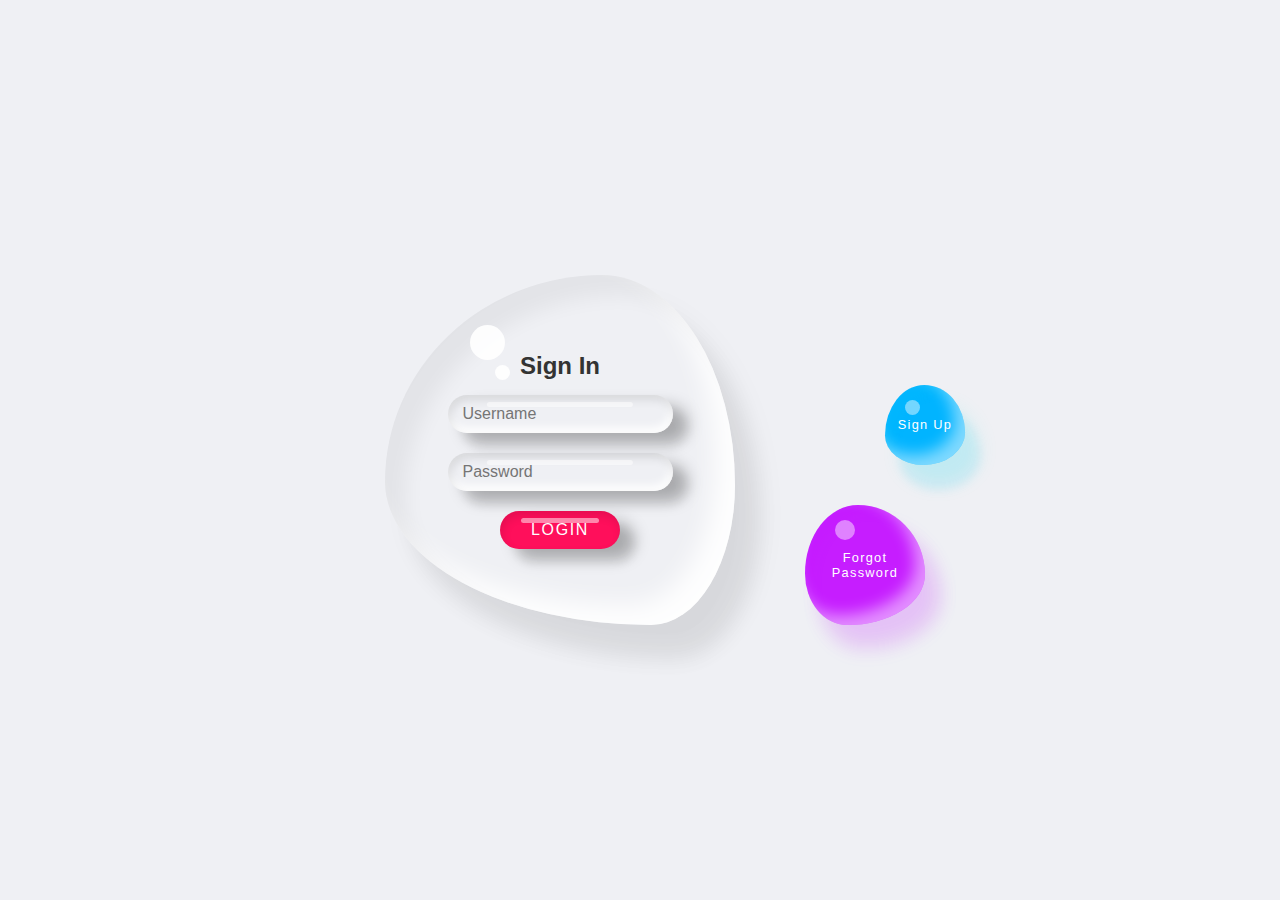
<file: index.html>
<html lang="en">
<head>
    <meta charset="UTF-8">
    <meta http-equiv="X-UA-Compatible" content="IE=edge">
    <meta name="viewport" content="width=device-width, initial-scale=1.0">
    <link rel="stylesheet" href="styles.css">
    <title>Login</title>
</head>
<body>
    <div class="container">
        <div class="drop">
            <div class="content">
                <h2>Sign In</h2>
                <form action="">
                    <div class="inputBox">
                        <input type="text" placeholder="Username">
                    </div>
                    <div class="inputBox">
                        <input type="password" placeholder="Password">
                    </div>
                    <div class="inputBox">
                        <input type="submit" value="Login">
                    </div>
                </form>
            </div>
        </div>
        <a href="fp.html" class="btns">Forgot <br> Password</a>
        <a href="#" class="btns signup">Sign Up</a>
    </div>
</body>
</html>
</file>
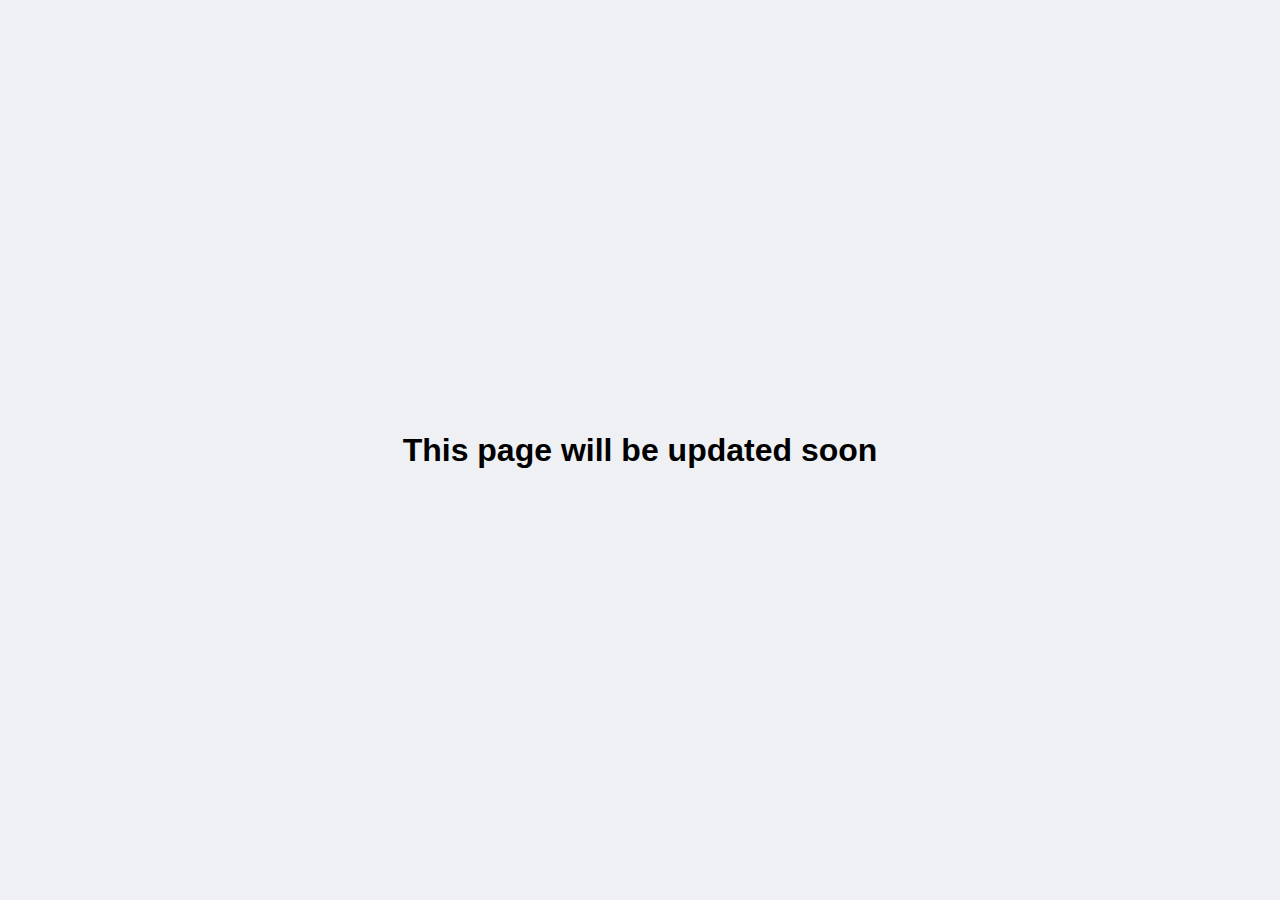
<file: fp.html>
<html lang="en">
<head>
    <meta charset="UTF-8">
    <meta http-equiv="X-UA-Compatible" content="IE=edge">
    <meta name="viewport" content="width=device-width, initial-scale=1.0">
    <link rel="stylesheet" href="styles.css">
    <title>Login</title>
</head>
<body>
    <h1>This page will be updated soon</h1>
</body>
</html>
</file>
<file: styles.css>
*{
    margin: 0;
    padding: 0;
    font-family: 'Trebuchet MS', 'Lucida Sans Unicode', 'Lucida Grande', 'Lucida Sans', Arial, sans-serif;
    box-sizing: border-box;
}

body{
    display: flex;
    justify-content: center;
    align-items: center;
    min-height: 100vh;
    background: #eff0f4;
}

.container{
    position: relative;
    display: flex;
    justify-content: center;
    align-items: center;
    left: -80px;
}

.container .drop{
    position: relative;
    height: 350px;
    width: 350px;
    box-shadow: inset 20px 20px 20px rgba(0, 0, 0, 0.05), 
    25px 35px 20px rgba(0, 0, 0, 0.05), 
    25px 30px 30px rgba(0, 0, 0, 0.05), 
    inset -20px -20px 25px rgba(255, 255, 255, 0.9);
    display: flex;
    justify-content: center;
    align-items: center;
    transition: 0.5s;
    border-radius: 62% 38% 24% 76% / 59% 60% 40% 41% ;
}

.container .drop:hover{
    border-radius: 50%;
}

.container .drop::before{
    content: '';
    position: absolute;
    top: 50px;
    left: 85px;
    border-radius: 50%;
    height: 35px;
    width: 35px;
    background: #fff;
    opacity: 0.9;
}

.container .drop::after{
    content: '';
    position: absolute;
    top: 90px;
    left: 110px;
    border-radius: 50%;
    height: 15px;
    width: 15px;
    background: #fff;
    opacity: 0.9;
}

.container .drop .content{
    position: relative;
    display: flex;
    justify-content: center;
    align-items: center;
    flex-direction: column;
    text-align: center;
    padding: 40px;
    gap: 15px;

}

.container .drop .content h2{
    position: relative;
    color: #333;
    font-size: 1.5em;
}

.container .drop .content form{
    display: flex;
    flex-direction: column;
    gap: 20px;
    justify-content: center;
    align-items: center;
}

.container .drop .content form .inputBox{
    position: relative;
    width: 225px;
    box-shadow: inset 2px 5px 10px rgba(0, 0, 0, 0.1), 
    inset -2px -5px 10px rgba(255, 255, 255, 1),
    15px 15px 10px rgba(0, 0, 0, 0.05), 
    15px 10px 15px rgba(0, 0, 0, 0.25);
    border-radius: 25px;
}

.container .drop .content form .inputBox::before{
    content: '';
    position: absolute;
    top: 7px;
    left: 50%;
    transform: translateX(-50%);
    width: 65%;
    height: 5px;
    background: rgba(255, 255, 255, 1);
    border-radius: 5px;
    opacity: 50%;
}

.container .drop .content form .inputBox input{
    border: none;
    outline: none;
    background: transparent;
    width: 100%;
    font-size: 1em;
    padding: 10px 15px;
}

.container .drop .content form .inputBox input[type="submit"]{
    color: #fff;
    text-transform: uppercase;
    font-size: 1em;
    cursor: pointer;
    letter-spacing: 0.1em;
    font-weight: 500;

}

.container .drop .content form .inputBox:last-child{
    width: 120px;
    background: #ff0f5b;
    box-shadow: inset 2px 5px 10px rgba(0, 0, 0, 0.1), 
    15px 15px 10px rgba(0, 0, 0, 0.05), 
    15px 10px 15px rgba(0, 0, 0, 0.25);
    transition: 0.5s;
    
}

.container .drop .content form .inputBox:last-child:hover{
    width: 150px;
}

.btns{
    position: absolute;
    right: -190px;
    bottom: 0;
    width: 120px;
    height: 120px;
    background: #c61dff;
    display: flex;
    justify-content: center;
    align-items: center;
    cursor: pointer;
    text-decoration: none;
    color: #fff;
    line-height: 1.2em;
    letter-spacing: 0.1em;
    font-size: 0.8em;
    transition: 0.25s;
    text-align: center;
    box-shadow: inset 10px 10px 10px rgba(190, 1, 254, 0.05), 
    15px 25px 20px rgba(190, 1, 254, 0.1), 
    15px 20px 20px rgba(190, 1, 254, 0.1), 
    inset -10px -10px 15px rgba(255, 255, 255, 0.5);
    border-radius: 44% 56% 65% 35% / 57% 58% 42% 43%  ;
}



.btns::before{
    content: '';
    position: absolute;
    width: 20px;
    height: 20px;
    border-radius: 50%;
    background: #fff;
    top: 15px;
    left: 30px;
    opacity: 0.45;
}

.btns.signup{
    width: 80px;
    height: 80px;
    bottom: 160px;
    right: -230px;
    border-radius: 49% 51% 52% 48% / 63% 59% 41% 37%;
    background: #01b4ff;
    box-shadow: inset 10px 10px 10px rgba(17, 240, 244, 0.05),
    15px 25px 10px rgba(0, 189, 247, 0.1),
    15px 20px 20px rgba(0, 247, 227, 0.1),
	inset -10px -10px 15px rgba(255,255,255,0.5); 
}

.btns:hover{
    border-radius: 50%;
}

.btns.signup::before{
    width: 15px;
    height: 15px;
    left: 20px;
}
</file>
